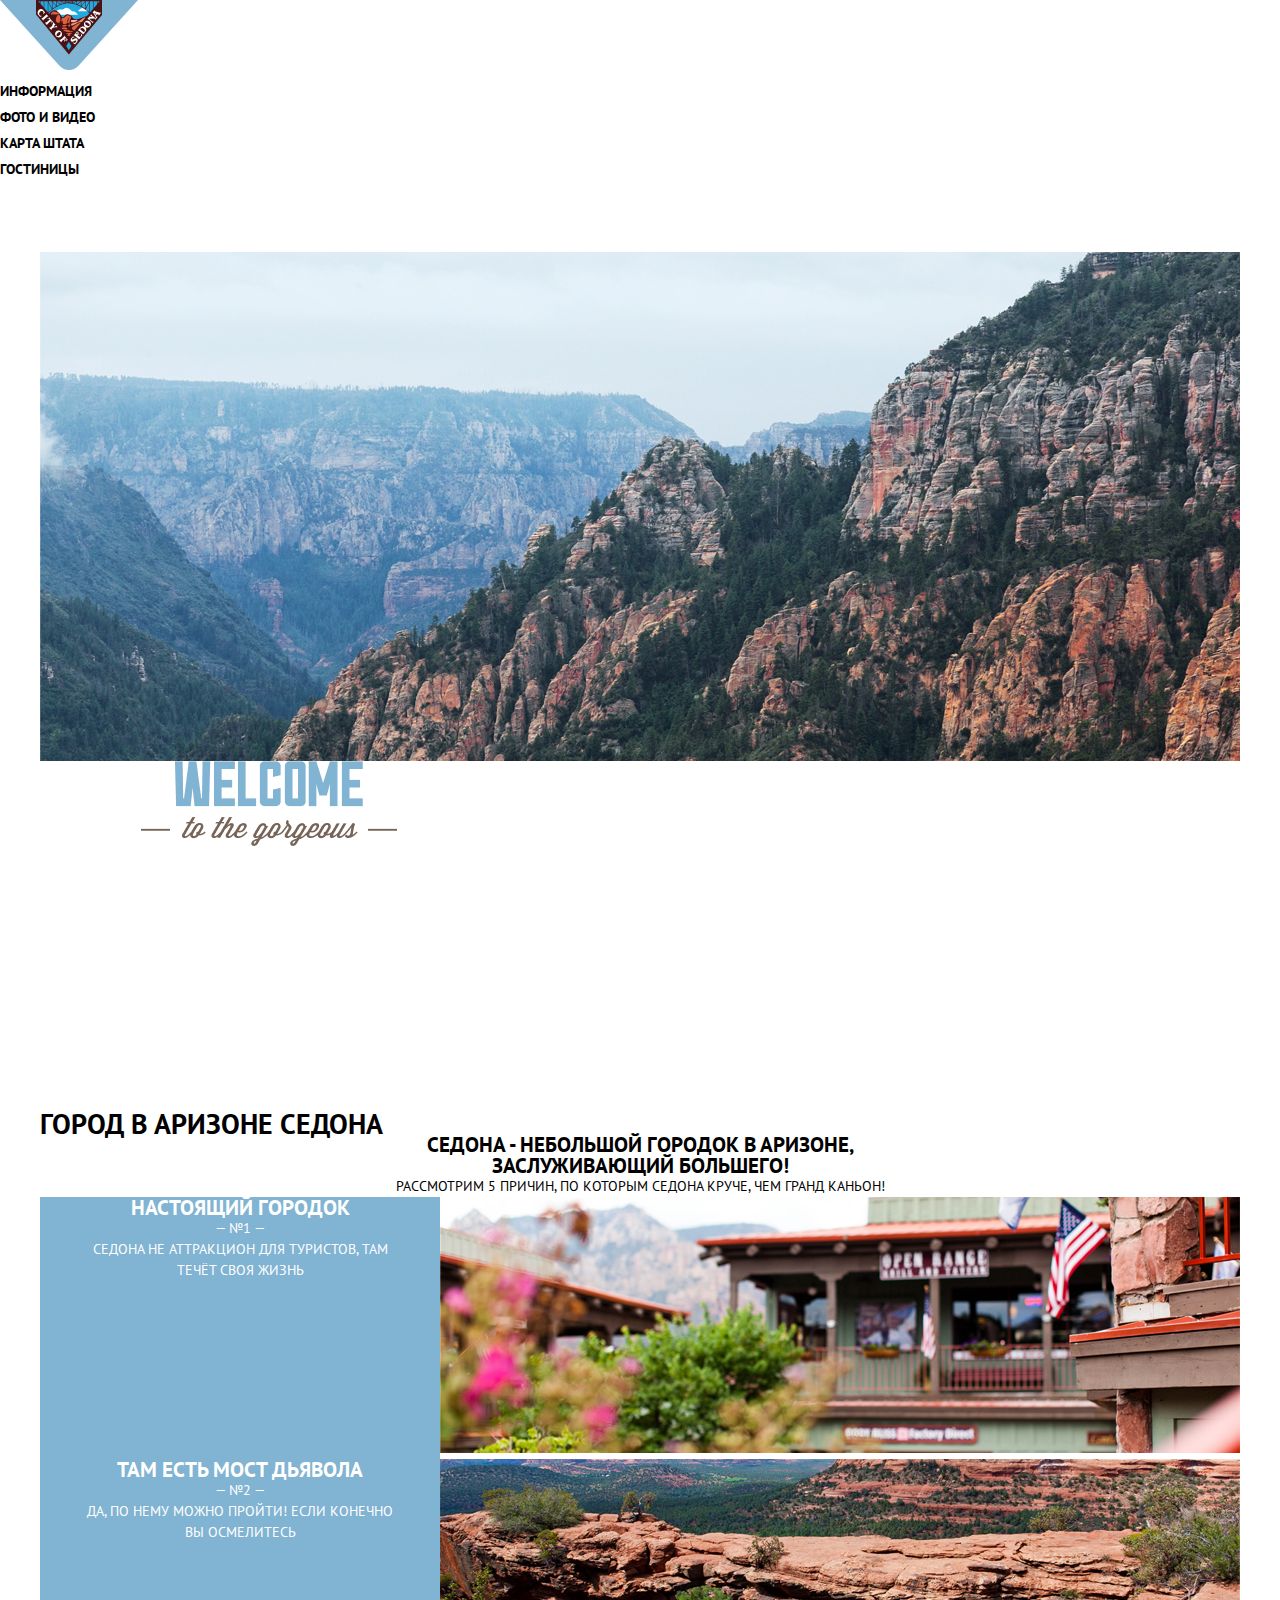
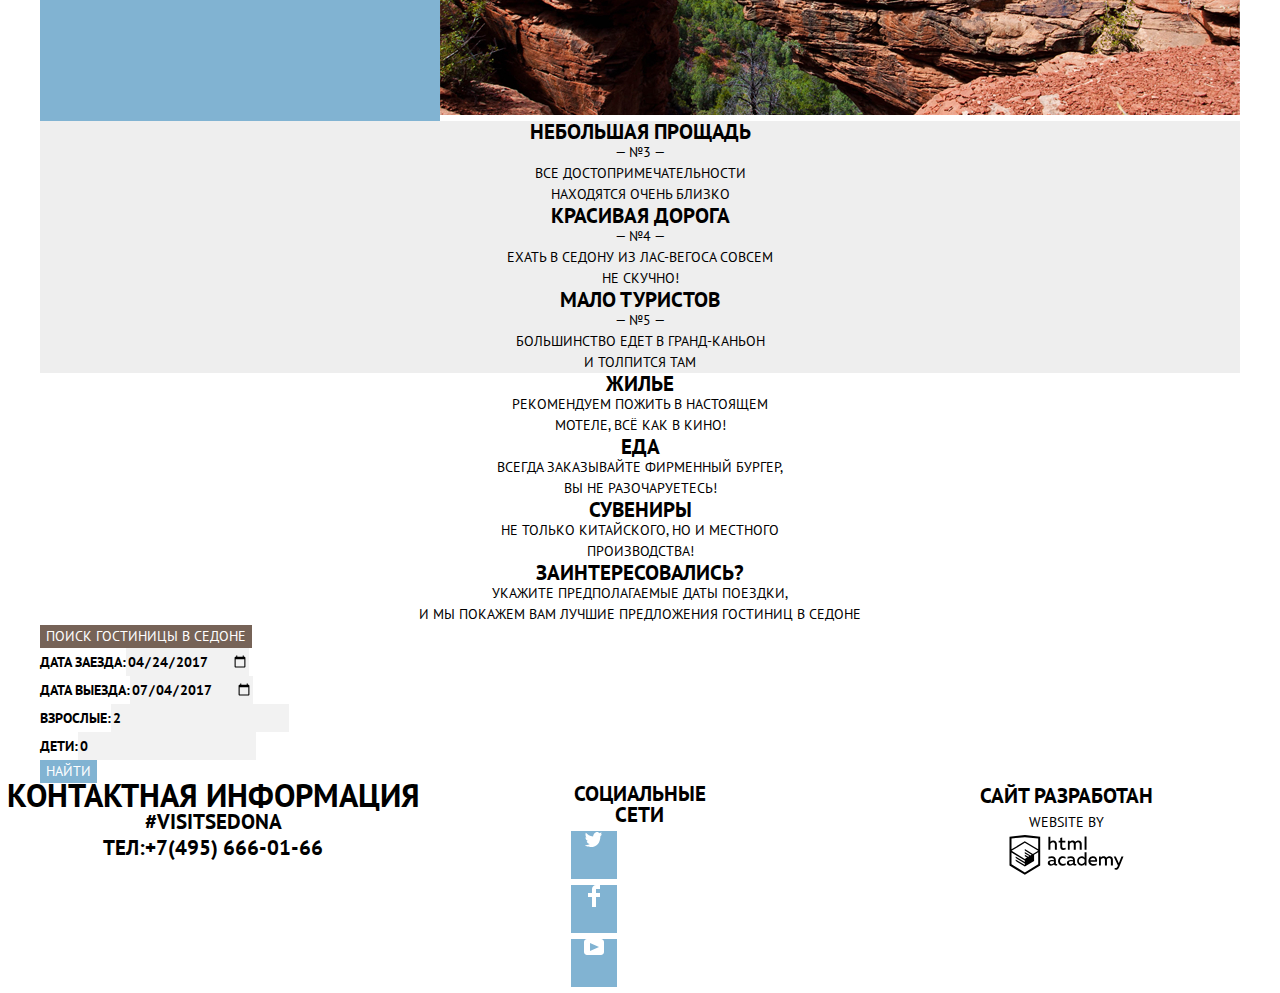
<file: index.html>
<!DOCTYPE html>
<html class="page" lang="ru">

<head>
    <meta charset="UTF-8">
    <title>Город Sedona</title>
    <link rel="icon" href="favicon.ico">
    <link rel="icon" href="favicon/favicon152.svg" type="image/svg+xml">
    <link rel="apple-touch-icon" href="favicon/favicon152.png">
    <link rel="manifest" href="manifest.webmanifest">
    <link rel="preconnect" href="https://fonts.gstatic.com">
    <link href="https://fonts.googleapis.com/css2?family=PT+Sans:wght@400;700&display=swap" rel="stylesheet">
    <link rel="stylesheet" href="css/normalize.css">
    <link rel="stylesheet" href="css/style.css">
</head>

<body class="page-body">
    <header class="main-header">
        <nav class="main-navigation">
            <a class="main-header-logo">
                <img src="img/logo-sedona-main.svg" width="138" height="70" alt="Логотип города Sedona">
            </a>
            <ul class="site-navigation">
                <li class="site-navigation-item"><a href="#">Информация</a></li>
                <li class="site-navigation-item"><a href="#">Фото и видео</a></li>
                <li class="site-navigation-item"><a href="#">Карта штата</a></li>
                <li class="site-navigation-item"><a href="catalog.html">Гостиницы</a></li>
            </ul>
        </nav>
    </header>
    <main class="container">
        <img src="img/sedona-view-background.jpg" width="1200" height="509" alt="Фото вида каньона города Sedona">
        <img src="img/layer-welcome.png" width="458" height="352" alt="">
        <h1>Город в Аризоне Седона</h1>
        <div class="site-description">
            <h2>Седона - небольшой городок в Аризоне,
                <br>
                заслуживающий большего!
            </h2>

            <p>Рассмотрим 5 причин, по которым Седона круче, чем Гранд Каньон!</p>
        </div>
        <section class="features">
                <ul class="features-list">
                    <li class="features-list-item item-decoration-blue">
                        <div>
                            <h3>Настоящий городок</h3>
                        <p>— №1 —</p>
                        <p>Седона не аттракцион для туристов, там
                            <br>
                            течёт своя жизнь
                        </p>
                        </div>
                        <div>
                        <img src="img/sedonaview-town.jpg" width="800" height="256" alt="Фото города Sedona">
                        </div>
                    </li>
                    <li class="features-list-item item-decoration-blue">
                        <div>
                        <h3>Там есть мост дьявола</h3>
                        <p>— №2 —</p>
                        <p>Да, по нему можно пройти! Если конечно
                            <br>
                            вы осмелитесь
                        </p>
                        </div>
                        <div>
                        <img src="img/sedona-bridge.jpg" width="800" height="256" alt="Фото моста дьявола">
                        </div>
                    </li>
                <li class="features-list-item item-decoration-grey">
                    <h3>Небольшая прощадь</h3>
                    <span>— №3 —</span>
                    <p>Все достопримечательности
                        <br>находятся очень близко
                    </p>
                </li>
                <li class="features-list-item item-decoration-grey">
                    <h3>Красивая дорога</h3>
                    <span>— №4 —</span>
                    <p>Ехать в Седону Из Лас-Вегоса совсем
                        <br>не скучно!
                    </p>
                </li>
                <li class="features-list-item item-decoration-grey">
                    <h3>Мало туристов</h3>
                    <span>— №5 —</span>
                    <p>Большинство едет в Гранд-Каньон
                        <br>и толпится там
                    </p>
                </li>
            </ul>
            <section class="features">
                <ul class="features-list">
                    <li class="features-list-item">
                        <h3>Жилье</h3>
                        <p>Рекомендуем пожить в настоящем
                            <br>мотеле, всё как в кино!
                        </p>
                        <!--Добавить иконку-->
                    </li>
                    <li class="features-list-item">
                        <h3>Еда</h3>
                        <p>Всегда заказывайте фирменный бургер,
                            <br>вы не разочаруетесь!
                        </p>
                        <!--Добавить иконку-->
                    </li>
                    <li class="features-list-item">
                        <h3>Сувениры</h3>
                        <p>Не только китайского, но и местного
                            <br>производства!
                        </p>
                        <!--Добавить иконку-->
                    </li>
                </ul>
            </section>
        </section>
        <div class="advertising-info">
            <h2>Заинтересовались?</h2>
            <p>Укажите предполагаемые даты поездки,
                <br>и мы покажем вам лучшие предложения гостиниц в Седоне
            </p>
        </div>
        <section class="search-form">
            <form method="get" action="https://echo.htmlacademy.ru">
                <button class="button-hotel-search" type="button">Поиск гостиницы в Седоне</button>
                <ul class="calendar-list">
                    <li class="calendar-field">
                        <p>Дата заезда:<input class="calendar-button" type="date" name="calendar" value="2017-04-24">
                        </p>
                    </li>
                    <li class="calendar-field">
                        <p>Дата выезда:<input class="calendar-button" type="date" name="calendar" value="2017-07-04">
                        </p>
                    </li>
                    <li class="members-field">
                        <p>Взрослые:<input class="members-count" type="number" name="adultquantity" value="2" min="1"
                                step="1"></p>
                    </li>
                    <li class="members-field">
                        <p>Дети:<input class="members-count" type="number" name="adultquantity" value="0" min="0"
                                step="1"></p>
                    </li>
                </ul>
                <button class="button-find" type="submit">Найти</button>
            </form>
        </section>
    </main>
    <div class="map">
        <!--Подключить карту-->
    </div>
    <footer class="main-footer">
        <section class="footer-contacts">
            <h2>Контактная информация</h2>
            <a class="footer-hashtag" href="#">#VISITSEDONA</a><br>
            ТЕЛ:<a class="footer-phone" href="tel:+74956660166">+7(495) 666-01-66</a>
        </section>
        <section class="footer-social">
            <h2>Социальные сети</h2>
            <ul class="social-list">
                <li class="social-button">
                    <a class="social-button-twitter" href="#">
                        <img src="img/icon-twitter.svg" width="17" height="17" alt="Мы в твиттере">
                    </a>
                </li>
                <li class="social-button">
                    <a class="social-button-facebook" href="#">
                        <img src="img/icon-facebook.svg" width="12" height="22" alt="МЫ на Фейсбук">
                    </a>
                </li>
                <li class="social-button">
                    <a class="social-button-youtube" href="#">
                        <img src="img/icon-youtube.svg" width="20" height="16" alt="Мы на Ютуб"></a>
                </li>
            </ul>
        </section>
        <section class="footer-copyright">
            <h2>Сайт разработан</h2>
            <p>Website by</p>
            <a class="htmlacademy-copyright" href="https://htmlacademy.ru/">
                <svg class="html-icon" width="115" height="40" viewBox="0 0 114 40" xmlns="http://www.w3.org/2000/svg">
                    <path fill-rule="evenodd" clip-rule="evenodd"
                        d="M15.5197 0.057373H15.3509L0 1.71895V30.4945L15.3509 39.8382L30.7018 30.4945V1.71895L15.5197 0.057373ZM77.0183 1.62185H75.0876V14.7311H77.0183V1.62185ZM40.8619 1.63264V6.76843C41.6131 5.9864 42.6386 5.5436 43.7105 5.53843C44.6823 5.47908 45.6329 5.84495 46.3253 6.54479C47.0177 7.24462 47.3866 8.21244 47.3399 9.20685V14.7634H45.367V9.46579C45.4231 8.94897 45.2754 8.43059 44.9566 8.02553C44.6377 7.62047 44.174 7.36218 43.6683 7.3079H43.3518C42.3456 7.36979 41.4321 7.9295 40.9041 8.80764V14.7634H38.8995V1.63264H40.8619ZM77.0183 30.4837H75.2775V29.0595C74.4828 30.1353 73.23 30.7538 71.9119 30.7211C69.4751 30.5528 67.5825 28.4822 67.5825 25.9845C67.5825 23.4867 69.4751 21.4162 71.9119 21.2479C73.1195 21.2052 74.2818 21.7203 75.0771 22.6505V17.3205H77.0183V30.4837ZM47.0656 29.0595C47.263 29.0515 47.4583 29.0152 47.6459 28.9516V30.3866C47.2482 30.5404 46.826 30.6172 46.4009 30.6132C45.6482 30.6769 44.9394 30.2429 44.639 29.5342C43.7036 30.31 42.5302 30.7227 41.3261 30.6995C39.733 30.6995 38.256 29.804 38.256 27.9482C38.256 25.65 40.3661 24.9379 42.1702 24.9379C42.9402 24.9505 43.707 25.0408 44.4596 25.2076V24.884C44.4596 23.805 43.6578 22.9742 42.1491 22.9742C41.0585 22.9764 39.9804 23.2116 38.9839 23.6647V21.8305C40.0678 21.451 41.204 21.2506 42.3495 21.2371C44.8394 21.2371 46.3693 22.4455 46.3693 25.1753V28.4121C46.3546 28.5668 46.401 28.721 46.4981 28.8406C46.5951 28.9601 46.7349 29.035 46.8862 29.0487H47.0656V29.0595ZM40.2711 27.8403C40.298 28.229 40.4761 28.5905 40.7655 28.844C41.055 29.0974 41.4317 29.2217 41.8115 29.189H41.9275C42.8819 29.1906 43.7973 28.8022 44.4702 28.11V26.5779C43.842 26.4414 43.2026 26.3655 42.5605 26.3513C41.5055 26.3513 40.2817 26.7074 40.2817 27.8403H40.2711ZM56.0229 21.9384C55.1962 21.4632 54.2596 21.2246 53.3115 21.2479H52.9422C51.7332 21.2873 50.5891 21.8166 49.7619 22.7192C48.9347 23.6218 48.4923 24.8236 48.5321 26.06V26.5024C48.6957 29.0004 50.805 30.8921 53.2482 30.7318C54.2519 30.7555 55.2477 30.5452 56.1601 30.1168V28.2718C55.3769 28.7215 54.4945 28.9591 53.5963 28.9624C52.5199 29.0288 51.4963 28.4793 50.9385 27.5356C50.3806 26.5918 50.3806 25.4095 50.9385 24.4658C51.4963 23.522 52.5199 22.9725 53.5963 23.039C54.461 23.0357 55.3066 23.2989 56.0229 23.7942V21.9384ZM66.1514 29.0595C66.3488 29.0515 66.5441 29.0152 66.7317 28.9516V30.3866C66.334 30.5404 65.9118 30.6172 65.4867 30.6132C64.734 30.6769 64.0252 30.2429 63.7248 29.5342C62.7894 30.31 61.616 30.7227 60.4119 30.6995C58.8188 30.6995 57.3417 29.804 57.3417 27.9482C57.3417 25.65 59.4518 24.9379 61.256 24.9379C62.0259 24.9505 62.7928 25.0408 63.5454 25.2076V24.884C63.5454 23.805 62.7436 22.9742 61.2349 22.9742C60.1443 22.9764 59.0662 23.2116 58.0697 23.6647V21.8305C59.1536 21.451 60.2897 21.2506 61.4353 21.2371C63.9252 21.2371 65.455 22.4455 65.455 25.1753V28.4121C65.4404 28.5668 65.4868 28.721 65.5838 28.8406C65.6809 28.9601 65.8207 29.035 65.972 29.0487H66.1514V29.0595ZM59.855 28.8481C59.5632 28.5943 59.3837 28.2311 59.3569 27.8403H59.378C59.378 26.7074 60.5385 26.3513 61.6569 26.3513C62.299 26.3655 62.9383 26.4414 63.5665 26.5779V28.11C62.8937 28.8022 61.9782 29.1906 61.0239 29.189H60.9078C60.5263 29.2247 60.1469 29.1019 59.855 28.8481ZM69.3271 25.9305C69.3271 24.2859 70.6308 22.9526 72.239 22.9526L72.2601 23.0066C73.4742 23.0066 74.5742 23.7382 75.0665 24.8732V27.0311C74.5856 28.1871 73.4673 28.9296 72.239 28.9084C70.6308 28.9084 69.3271 27.5752 69.3271 25.9305ZM83.3486 21.2479C86.8408 21.2479 88.0541 24.1395 87.4844 26.7397H80.922C81.1436 28.3582 82.6839 29.0163 84.2876 29.0163C85.2509 29.0196 86.2027 28.8021 87.0729 28.3797V30.1061C86.0736 30.5421 84.9939 30.7519 83.9078 30.7211C81.2385 30.7211 78.8963 29.189 78.8963 25.9521C78.8362 24.7502 79.2482 23.5736 80.0408 22.6841C80.8334 21.7945 81.9408 21.2658 83.1165 21.2155H83.3486V21.2479ZM80.8693 25.1753C80.9704 23.8237 82.1216 22.8104 83.4436 22.9095H83.4858C84.1064 22.8531 84.7196 23.08 85.1612 23.5295C85.6028 23.979 85.8275 24.6051 85.7752 25.24H80.8693V25.1753ZM89.489 30.4621V21.4961H91.2298V22.575C91.9777 21.7197 93.041 21.2229 94.1628 21.2047C95.2951 21.1328 96.3712 21.7163 96.9482 22.7153C97.7407 21.8335 98.8477 21.3161 100.018 21.2803C100.952 21.2327 101.859 21.6011 102.507 22.2901C103.154 22.9792 103.478 23.9213 103.394 24.8732V30.4837H101.39V24.9271C101.437 24.4734 101.306 24.0191 101.024 23.6647C100.743 23.3104 100.336 23.0852 99.8917 23.039H99.6174C98.7512 23.0941 97.9525 23.536 97.4335 24.2474V30.4837H95.4289V24.9271C95.4728 24.47 95.3357 24.0139 95.0481 23.6611C94.7606 23.3082 94.3467 23.088 93.8991 23.0497H93.6881C92.7466 23.1344 91.8915 23.6449 91.3564 24.4416V30.5161H89.5312L89.489 30.4621ZM113.977 21.4745H111.972L109.324 28.2718L106.306 21.4853H104.196L108.417 30.5484L108.237 31.0016C107.72 32.3611 107.003 33.0516 106.053 33.0516C105.75 33.0548 105.447 33.0112 105.156 32.9221V34.6161C105.536 34.7125 105.926 34.7632 106.317 34.7671C107.646 34.7671 108.902 34.0226 109.851 31.6813L113.977 21.4745ZM52.689 5.78658V2.54974L50.7266 3.01369V5.73264H49.144V7.49132H50.7899V11.9905C50.7231 12.817 51.0244 13.6301 51.61 14.2038C52.1955 14.7775 53.0028 15.0505 53.8073 14.9468C54.5996 14.9535 55.3875 14.8259 56.139 14.5692V12.8429C55.5727 13.0781 54.9672 13.199 54.356 13.199C53.2165 13.199 52.689 12.8105 52.689 11.6237V7.5129H55.8541V5.78658H52.689ZM58.3862 14.7526V5.75421H60.1376V6.83316C60.8811 5.97655 61.9403 5.476 63.0601 5.45211C64.1624 5.38099 65.2146 5.93142 65.8032 6.88711C66.5958 6.00534 67.7028 5.48794 68.8734 5.45211C69.8138 5.41462 70.7233 5.79859 71.364 6.50353C72.0046 7.20846 72.3126 8.16418 72.2073 9.12053V14.7418H70.2028V9.18527C70.2499 8.73151 70.1184 8.27721 69.8373 7.92287C69.5561 7.56853 69.1485 7.34334 68.7046 7.29711H68.4619C67.5957 7.35228 66.797 7.7942 66.278 8.50553V14.7418H64.2734V9.18527C64.3206 8.73151 64.1891 8.27721 63.9079 7.92287C63.6268 7.56853 63.2191 7.34334 62.7752 7.29711H62.5326C61.5911 7.38181 60.736 7.89229 60.2009 8.68895V14.7634H58.3862V14.7526ZM28.6972 29.3033L28.7078 29.2968L28.6972 29.3184V29.3033ZM28.6972 17.3205V29.3033L15.3509 37.4321L2.00459 29.3184V17.5147L15.2876 25.6068V27.0311L6.18257 21.5284V22.9418L15.3404 28.5632V30.0629L6.19312 24.4955V25.9521L15.3509 31.5734L24.5826 25.9197V19.8129L28.6972 17.3205ZM28.7078 15.7776L25.0362 17.9355L23.3482 19.0145L15.3087 14.0837V15.4971L22.156 19.7266L22.0083 19.8237L20.9532 20.4063L15.2876 16.9537V18.3995L19.761 21.1184L18.706 21.8413L15.3298 19.7913V21.2047L17.5454 22.5426L15.2982 23.9021L2.11009 15.864L15.3087 7.72869L28.7078 15.7776ZM15.2876 6.27211L28.7078 14.3534V3.56395L15.3615 2.12895L2.01514 3.56395V14.3534L15.2876 6.27211Z"/>
                </svg>
            </a>
        </section>
    </footer>
</body>

</html>
</file>
<file: css/style.css>
:root {
  --basic-brown: #766357;
  --basic-grey: #eeeeee;
  --basic-blue: #81b3d2;
  --basic-white: #ffffff;
  --basic-footer: rgba(255, 255, 255, 0.9);
  --special-grey: #f2f2f2;
  --basic-black: #000000;
  --special-brown: #604e43;
  --special-brown-active: #503e33;
  --special-blue: #669ec0;
  --special-blue-active: #5496bd;
  --special-grey-active: #BDBBBC;
  --special-background:#ababab;
}

/* Global */
body {
  min-width: 1200px;
  margin: 0;
  padding: 0;
  font-family: "PT Sans", "Arial Rounded MT Bold", sans-serif;
  font-size: 14px;
  line-height: 21px;
  font-weight: 400;
  color: var(--basic-black);
  text-transform: uppercase;
  background-color: var(--basic-white);

  min-height: 100%;
  display: grid;
  grid-template-rows: min-content 1fr min-content;
  align-content: start;
}

/* Ссылки */
a {
  text-decoration: none;
}

/* Дефолтный размер изображений */
img {
  max-width: 100%;
  height: auto;
}
ul, p, h1, h2, h3{
  margin: 0;
  padding: 0;
}
/* Гриды */
.page {
  height: 100%;
}
.main-header {
  margin-bottom: 70px;
}
.main-header-logo{
justify-self: center;
}
.item-decoration-blue{
  display: grid;
  grid-template-columns: 1fr 2fr;
}
.container{
  display:grid;
  justify-self: center;
}
.container-catalog{
  display: grid;
  grid-template-columns: 326px 485px 327px;
  margin: 0px 73px;
}
.filter-item-1{
  grid-column-start: 1;
  grid-column-end: 2;
  border:none;
}
.filter-item-2{
  grid-column-start: 2;
  grid-column-end: 3;
  border:none;
}
.filter-item-3,
.button-show-results{
  grid-column-start: 3;
  grid-column-end: 4;
  justify-self: end;
  border:none;
}
.filter-block{
  display: grid;
  grid-template-columns: 163px 1fr;
  margin: 29px 73px 31px 73px;
}
.filter-block-item{
  grid-column-start: 1;
  grid-column-end: 2;
}
.filter-sort{
  grid-column-start: 2;
  grid-column-end: 3;
}
.filter-results-item{
  display: grid;
  grid-template-columns: 164px 963px 1fr;
  min-height:150px;
  margin: 30px 73px;
}
.filter-results-item1{
  grid-column-start: 1;
  grid-column-end: 2;
}
.filter-results-item2{
  grid-column-start: 2;
  grid-column-end: 3;
}
.filter-results-item3{
  grid-column-start: 3;
  grid-column-end: 4;
  justify-self: end;
}
/* Меню навигации */
.main-navigation {
  font-size: 14px;
  line-height: 26px;
  font-weight: 700;
  color: var(--basic-black);
  background-color: transparent;
}
.site-navigation {
  list-style: none;
}

/* Навигация-состояния */
.site-navigation a,
.user-navigation a {
  color: var(--basic-black);
}

.site-navigation a:hover,
.site-navigation a:focus {
  color: var(--basic-blue);
}
.site-navigation-item-inner{
  color: var(--basic-brown);
}
/* Описание сайта */
.site-description {
  text-align: center;
}
/* Преимущества */
.features-list {
  list-style: none;
  text-align: center;
  margin: 0;
  padding: 0;
}
.features-list-item h3 {
  font-size: 21px;
  line-height: 21px;
  font-weight: 700;
}
.item-decoration-grey {
  background-color: var(--basic-grey);
}
.item-decoration-blue div:first-child{
  color: var(--basic-white);
  background-color: var(--basic-blue);
}
.features-list h3 {
  font-size: 21px;
  line-height: 21px;
  font-weight: 700;
}
.advertising-info {
  text-align: center;
}
/* Поиск гостинцы внутренняя страница */
.container-catalog{
/* Добавить фоновое изображение! */
background-repeat: no-repeat;
background-color: var(--special-background);
background-image: url(img/background-sedonaview-filter.jpg);
}
.inner-block{
  font-size: 16px;
  line-height: 21px;
  font-weight: 700;
  border: none;
  color: var(--basic-white);
}
.inner-block-list{
list-style: none;
color: var(--basic-white);
}
/* Кнопка внутренней страницы */
.button-show-results{
  text-transform: uppercase;
  font: inherit;
  text-align: center;
  color: var(--basic-white);
  vertical-align: middle;
  background-color: transparent;
}
/* Кнопка внутренней станицы состояния */
.button-show-results:hover,
.button-show-results:focus {
  background-color: var(--basic-white);
  color: var(--basic-black);
}
.filter-count{
  font-size: 21px;
  line-height: 26px;
  font-weight: 700;
}
.filter-sort{
  font-size: 12px;
  line-height: 18px;
  font-weight: 400;
  text-transform: uppercase;
}
.filter-sort-button{
  text-transform: uppercase;
  font: inherit;
  text-align: center;
  color:var(--basic-black);
  opacity: 0.3;
  vertical-align: middle;
  background-color: transparent;
  border: none;
  border-bottom: dashed;
}
.filter-sort-button:hover,
.filter-sort-button:focus{
  color: var(--basic-blue);
  opacity: 1;
}
.filter-sort-button:active{
  color: var(--basic-black);
  border-bottom: none;
  opacity: 1;
}
.filter-results{
  list-style: none;
}
.filter-results p{
  font-size: 14px;
  line-height: 21px;
  font-weight: 400;
}
.rating{
  background-color: var(--special-grey);
}
/* Кнопка поиска гостиницы */
.button-hotel-search {
  font: inherit;
  text-align: center;
  color: var(--basic-white);
  vertical-align: middle;
  text-transform: uppercase;
  background-color: var(--basic-brown);
  border: none;
}
/* Кнопка поиска гостиницы состояния*/
.button-hotel-search:hover,
.button-hotel-search:focus {
  background-color: var(--special-brown);
}
.button-hotel-search:active {
  background-color: var(--special-brown-active);
  color: rgba(255, 255, 255, 0.3);
}

/* Календарь */
.calendar-list {
  list-style: none;
  text-transform: uppercase;
  font-size: 14px;
  line-height: 26px;
  font-weight: 700;
}
.calendar-button {
  text-transform: uppercase;
  font-size: 14px;
  line-height: 26px;
  font-weight: 700;
  background-color: var(--special-grey);
  border: none;
}
.members-count {
  text-transform: uppercase;
  font-size: 14px;
  line-height: 26px;
  font-weight: 700;
  background-color: var(--special-grey);
  border: none;
}
.button-find {
  font: inherit;
  text-align: center;
  color: var(--basic-white);
  vertical-align: middle;
  text-transform: uppercase;
  background-color: var(--basic-blue);
  border: none;
}
/* Кнопка календаря состояния */
.button-find:hover,
.button-find:focus {
  background-color: var(--special-blue);
}
.button-find:active {
  background-color: var(--special-blue-active);
  color: rgba(255, 255, 255, 0.3);
}

/* Контакная информация */
.main-footer {
  background-color: rgba(255, 255, 255, 0.9);
  display: grid;
  grid-template-columns: 1fr 1fr 1fr;
}
.footer-contacts {
  text-align: center;
  font-size: 21px;
  line-height: 26px;
  font-weight: 700;
}
.footer-hashtag {
  color: inherit;
  text-transform: uppercase;
  font-size: 21px;
  line-height: 26px;
  font-weight: 700;
}
.footer-phone {
  color: inherit;
  font-size: 21px;
  line-height: 26px;
  font-weight: 700;
}
/* Соцсети */
.footer-social {
  text-align: center;
  width: 150px;
  justify-self: center;
}
.social-list {
  list-style: none;;
}
.social-button {
  background: var(--basic-blue);
  width: 46px;
  height: 48px;
  margin: 6px;
}
.footer-copyrigh{
  max-width: 197px;
  margin: 0;
  justify-self: end;
}
/* Кнопки соцсетей состояния */

.social-button:hover,
.social-button:focus {
  background: var(--special-blue);
}
.social-button:active {
  background: var(--special-blue-active);
}
.social-button a:active {
opacity: 0.3;
}

/* Копирайт */
.footer-copyright {
  text-transform: uppercase;
  font-size: 14px;
  line-height: 26px;
  font-weight: 400;
  text-align: center;
}
/* Копирайт состояния */
.html-icon{
  fill:var(--basic-black);
}
.htmlacademy-copyright svg:hover{
fill: var(--basic-blue);
}
.htmlacademy-copyright svg:active{
  fill: var(--special-grey-active);
}
</file>
